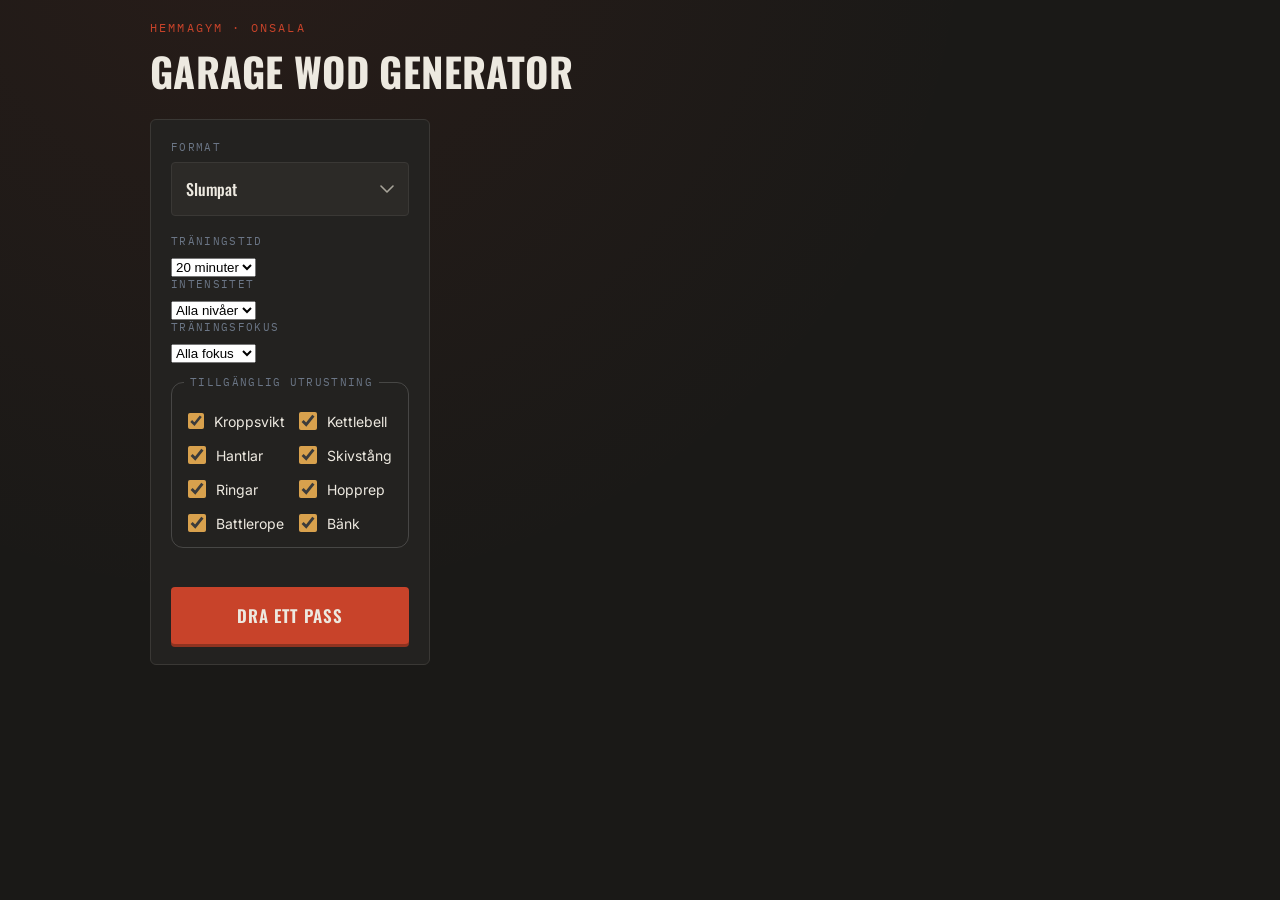
<file: index.html>
<!DOCTYPE html>
<html lang="sv">
<head>
  <meta charset="UTF-8">
  <meta name="viewport" content="width=device-width, initial-scale=1, maximum-scale=1, viewport-fit=cover">
  <meta name="apple-mobile-web-app-capable" content="yes">
  <meta name="mobile-web-app-capable" content="yes">
  <meta name="apple-mobile-web-app-status-bar-style" content="black-translucent">
  <meta name="apple-mobile-web-app-title" content="Garage WOD">
  <meta name="application-name" content="Garage WOD">
  <meta name="theme-color" content="#1a1917">
  <meta name="description" content="Garage WOD är en offlinevänlig WOD-generator för hemmagym.">
  <title>Garage WOD Generator</title>

  <link rel="manifest" href="./manifest.json">
  <link rel="apple-touch-icon" href="./assets/icons/icon-180.png">
  <link rel="icon" type="image/png" sizes="192x192" href="./assets/icons/icon-192.png">
  <link rel="icon" type="image/png" sizes="512x512" href="./assets/icons/icon-512.png">
  <link rel="stylesheet" href="./css/style.css">
</head>

<body>
  <div class="wrap">
    <p class="eyebrow">Hemmagym &middot; Onsala</p>
    <h1>Garage WOD Generator</h1>

    <div class="layout">
      <div class="panel controls">
        <label class="section-label" for="formatSelect">Format</label>
        <select id="formatSelect">
          <option value="RANDOM">Slumpat</option>
          <option value="AMRAP">AMRAP</option>
          <option value="EMOM">EMOM</option>
          <option value="FOR TIME">For Time</option>
          <option value="CHIPPER">Chipper</option>
        </select>

        

        <label class="section-label" for="durationSelect">Träningstid</label>
<select id="durationSelect"><option value="10">10 minuter</option><option value="15">15 minuter</option><option value="20" selected>20 minuter</option><option value="30">30 minuter</option><option value="40">40 minuter</option></select>
<label class="section-label" for="difficultySelect">Intensitet</label>
<select id="difficultySelect"><option value="ALL">Alla nivåer</option><option value="EASY">Lätt</option><option value="MEDIUM">Medel</option><option value="HARD">Hårt</option></select>
<label class="section-label" for="focusSelect">Träningsfokus</label>
<select id="focusSelect"><option value="ALL">Alla fokus</option><option value="CONDITIONING">Kondition</option><option value="ENDURANCE">Uthållighet</option><option value="STRENGTH">Styrka</option><option value="UPPER_BODY">Överkropp</option><option value="CORE">Bål</option></select>
<fieldset class="equipment-options"><legend class="section-label">Tillgänglig utrustning</legend>
<label><input type="checkbox" value="BODYWEIGHT" checked> Kroppsvikt</label>
<label><input type="checkbox" value="KETTLEBELL" checked> Kettlebell</label>
<label><input type="checkbox" value="DUMBBELL" checked> Hantlar</label>
<label><input type="checkbox" value="BARBELL" checked> Skivstång</label>
<label><input type="checkbox" value="RINGS" checked> Ringar</label>
<label><input type="checkbox" value="JUMP_ROPE" checked> Hopprep</label>
<label><input type="checkbox" value="BATTLE_ROPE" checked> Battlerope</label>
<label><input type="checkbox" value="BENCH" checked> Bänk</label></fieldset>
<p id="filterStatus" class="filter-status" role="status"></p>
<button id="pull">Dra ett pass</button>
      </div>

<div class="panel output">
  <div class="timer-panel" id="timerPanel">
    <p class="timer-label" id="timerLabel">Tid kvar</p>
    <p class="timer-digits" id="timerDigits">00:00</p>
    <div class="timer-progress">
      <div class="timer-progress-bar" id="timerBar"></div>
    </div>
    <div class="timer-buttons">
      <button id="startBtn">Starta</button>
      <button id="resetBtn">Nollställ</button>
    </div>
    
  </div>

  <div class="card" id="card">
    <p class="format-label" id="formatLabel">Format</p>
    <p class="workout-name" id="workoutName" aria-live="polite"></p>
    <p class="format-name" id="formatName">—</p>
    <p class="format-detail" id="formatDetail"></p>

    <p class="section-label">Uppvärmning</p>
    <p class="warmup" id="warmup"></p>

    <div id="strengthBlock" style="display:none;">
      <p class="section-label">Styrka</p>
      <p class="strength" id="strength"></p>
    </div>

    <p class="section-label" id="wodLabel">Passet</p>
    <ul class="movement-list" id="movementList"></ul><p class="filter-status" id="adaptationStatus" role="status"></p>

    <p class="note" id="note"></p>

    <div class="action-row" id="actionRow">
      <button id="copyBtn">Kopiera passet</button>
      <button id="fullscreenBtn">Full skärm</button>
    </div>
  </div>
</div>

<script src="./js/workouts.js?v=2100" defer></script>
<script src="./js/app.js?v=2100" defer></script>
</body>
</html>
</file>
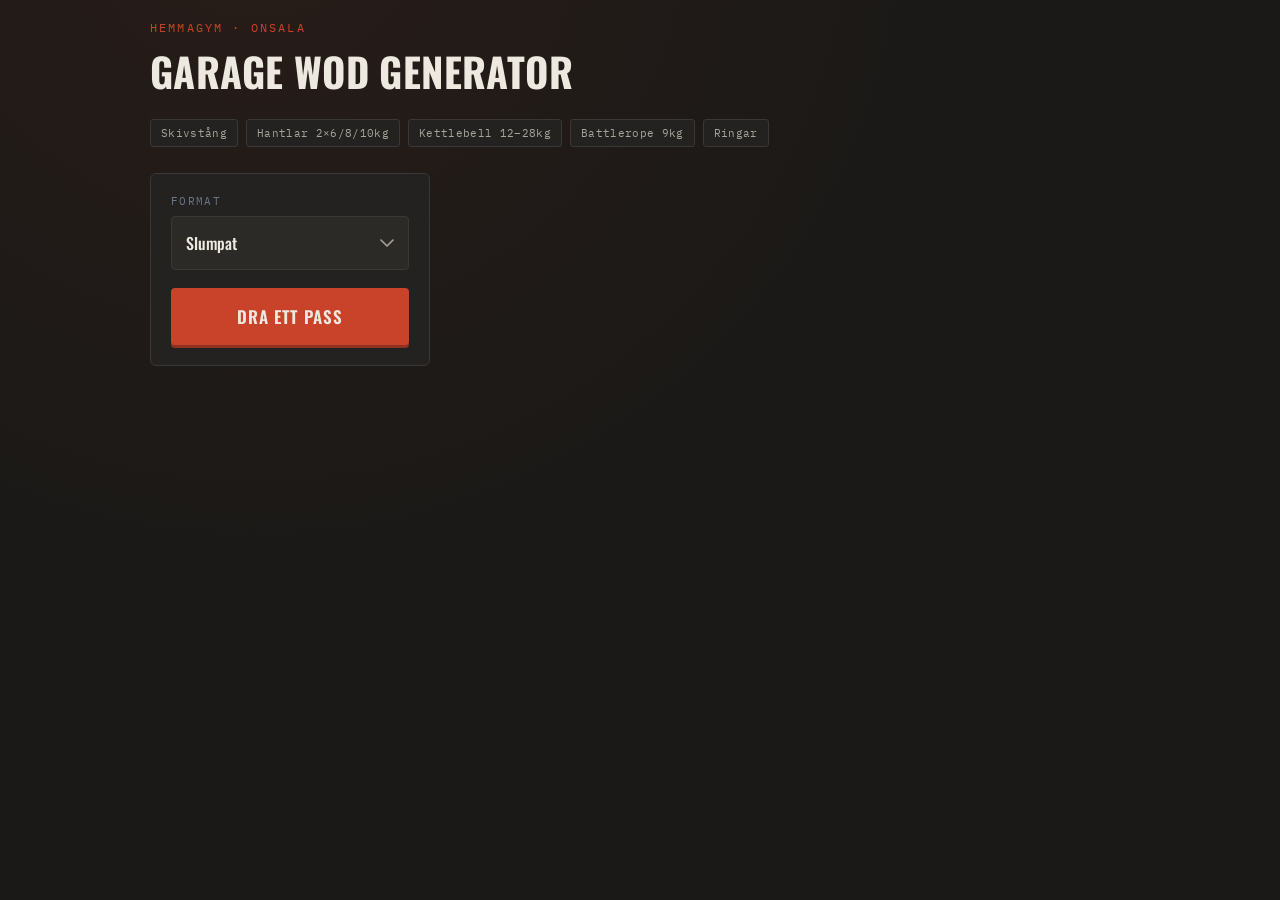
<file: garage-wod-generator-3.html>
<!DOCTYPE html>
<html lang="sv">
<head>
<meta charset="UTF-8">
<meta name="viewport" content="width=device-width, initial-scale=1, maximum-scale=1, viewport-fit=cover">
<meta name="apple-mobile-web-app-capable" content="yes">
<meta name="mobile-web-app-capable" content="yes">
<meta name="apple-mobile-web-app-status-bar-style" content="black-translucent">
<meta name="apple-mobile-web-app-title" content="Garage WOD">
<meta name="theme-color" content="#1a1917">
<link rel="manifest" href="[data-uri]">
<link rel="apple-touch-icon" href="[data-uri]">
<title>Garage WOD Generator</title>
<style>
@import url('https://fonts.googleapis.com/css2?family=Oswald:wght@500;600;700&family=Inter:wght@400;500;600&family=IBM+Plex+Mono:wght@500;600&display=swap');

:root{
  --bg:#1a1917;
  --surface:#232220;
  --surface-2:#2c2a27;
  --chalk:#ede9e0;
  --chalk-dim:#a8a49a;
  --iron:#c8432a;
  --iron-dim:#8f3320;
  --steel:#6b7686;
  --line:#3a3835;
}

*{box-sizing:border-box;-webkit-tap-highlight-color:transparent;}
html{
  height:-webkit-fill-available;
}
body{
  margin:0;
  background:
    radial-gradient(ellipse at 20% -10%, rgba(200,67,42,0.08), transparent 50%),
    var(--bg);
  color:var(--chalk);
  font-family:'Inter',sans-serif;
  padding:calc(env(safe-area-inset-top) + 20px) max(18px, env(safe-area-inset-right)) calc(env(safe-area-inset-bottom) + 40px) max(18px, env(safe-area-inset-left));
  min-height:100vh;
  min-height:100dvh;
  min-height:-webkit-fill-available;
  overscroll-behavior-y:contain;
}

.wrap{max-width:980px;margin:0 auto;}

.eyebrow{
  font-family:'IBM Plex Mono',monospace;
  font-size:12px;
  letter-spacing:0.18em;
  color:var(--iron);
  text-transform:uppercase;
  margin:0 0 6px;
}

h1{
  font-family:'Oswald',sans-serif;
  font-weight:700;
  font-size:clamp(28px,5vw,40px);
  letter-spacing:0.01em;
  margin:0 0 18px;
  color:var(--chalk);
  text-transform:uppercase;
}

.equipment{
  display:flex;
  flex-wrap:wrap;
  gap:8px;
  margin-bottom:26px;
}
.chip{
  font-family:'IBM Plex Mono',monospace;
  font-size:11px;
  letter-spacing:0.03em;
  padding:6px 10px;
  border:1px solid var(--line);
  border-radius:3px;
  color:var(--chalk-dim);
  background:var(--surface);
}

.layout{
  display:grid;
  grid-template-columns:1fr;
  gap:20px;
}
@media(min-width:840px){
  .layout{grid-template-columns:280px 1fr;align-items:start;}
}

.panel{
  background:var(--surface);
  border:1px solid var(--line);
  border-radius:6px;
  padding:20px;
}

.section-label{
  font-family:'IBM Plex Mono',monospace;
  font-size:11px;
  color:var(--steel);
  letter-spacing:0.12em;
  text-transform:uppercase;
  margin:0 0 8px;
  display:block;
}

select#formatSelect{
  width:100%;
  font-family:'Oswald',sans-serif;
  font-weight:500;
  font-size:16px;
  color:var(--chalk);
  background:var(--surface-2);
  border:1px solid var(--line);
  border-radius:4px;
  padding:14px 40px 14px 14px;
  margin-bottom:18px;
  appearance:none;
  -webkit-appearance:none;
  cursor:pointer;
  min-height:48px;
  touch-action:manipulation;
  background-image:url("data:image/svg+xml;utf8,<svg xmlns='http://www.w3.org/2000/svg' width='14' height='9' viewBox='0 0 14 9'><path d='M1 1L7 7L13 1' stroke='%23a8a49a' stroke-width='1.6' fill='none' stroke-linecap='round' stroke-linejoin='round'/></svg>");
  background-repeat:no-repeat;
  background-position:right 14px center;
}

button#pull{
  width:100%;
  font-family:'Oswald',sans-serif;
  font-weight:600;
  font-size:17px;
  letter-spacing:0.06em;
  text-transform:uppercase;
  color:var(--chalk);
  background:var(--iron);
  border:none;
  border-radius:4px;
  padding:16px;
  min-height:52px;
  cursor:pointer;
  touch-action:manipulation;
  transition:transform 0.08s ease, background 0.15s ease;
  box-shadow:0 3px 0 var(--iron-dim);
}
button#pull:active{
  transform:translateY(3px);
  box-shadow:0 0 0 var(--iron-dim);
}
button#pull:hover{background:#d34e33;}

.output{padding:0;background:none;border:none;}

.timer-panel{
  display:none;
  background:var(--surface);
  border:1px solid var(--line);
  border-radius:6px;
  padding:22px 24px;
  margin-bottom:18px;
  text-align:center;
}
.timer-panel.show{display:block;}
.timer-label{
  font-family:'IBM Plex Mono',monospace;
  font-size:11px;
  color:var(--steel);
  letter-spacing:0.14em;
  text-transform:uppercase;
  margin:0 0 6px;
}
.timer-digits{
  font-family:'IBM Plex Mono',monospace;
  font-weight:600;
  font-size:clamp(38px,9vw,58px);
  letter-spacing:0.02em;
  color:var(--chalk);
  margin:0 0 14px;
}
.timer-progress{
  height:4px;
  background:var(--line);
  border-radius:2px;
  overflow:hidden;
  margin-bottom:16px;
}
.timer-progress-bar{
  height:100%;
  background:var(--iron);
  width:100%;
  transition:width 0.2s linear;
}
.timer-buttons{
  display:flex;
  gap:10px;
  justify-content:center;
  margin-bottom:10px;
}
.timer-buttons button{
  font-family:'Oswald',sans-serif;
  font-weight:600;
  font-size:15px;
  letter-spacing:0.04em;
  text-transform:uppercase;
  padding:12px 26px;
  min-height:48px;
  min-width:110px;
  border-radius:4px;
  border:1px solid var(--line);
  cursor:pointer;
  touch-action:manipulation;
}
#startBtn{background:var(--chalk);color:var(--bg);border:none;}
#resetBtn{background:transparent;color:var(--chalk-dim);}
#startBtn:hover{background:#fff;}
#resetBtn:hover{color:var(--chalk);border-color:var(--chalk-dim);}
.timer-hint{
  font-family:'IBM Plex Mono',monospace;
  font-size:11px;
  color:var(--steel);
}
.timer-hint kbd{
  background:var(--surface-2);
  border:1px solid var(--line);
  border-radius:3px;
  padding:1px 6px;
  font-family:'IBM Plex Mono',monospace;
}

.card{
  background:var(--surface);
  border:1px solid var(--line);
  border-radius:6px;
  padding:26px 24px 22px;
  display:none;
  position:relative;
  overflow:hidden;
}
.card.show{display:block;}
.card::before{
  content:"";
  position:absolute;
  inset:0;
  background-image:
    repeating-linear-gradient(0deg, rgba(255,255,255,0.012) 0px, transparent 1px, transparent 2px),
    repeating-linear-gradient(90deg, rgba(255,255,255,0.012) 0px, transparent 1px, transparent 2px);
  pointer-events:none;
}

.format-label{
  font-family:'IBM Plex Mono',monospace;
  font-size:12px;
  color:var(--iron);
  letter-spacing:0.14em;
  text-transform:uppercase;
  margin:0 0 4px;
}
.format-name{
  font-family:'Oswald',sans-serif;
  font-weight:700;
  font-size:clamp(24px,5vw,32px);
  text-transform:uppercase;
  margin:0 0 4px;
  line-height:1.05;
}
.format-detail{
  font-family:'IBM Plex Mono',monospace;
  color:var(--chalk-dim);
  font-size:13px;
  margin:0 0 20px;
}

.warmup, .strength{
  font-size:14px;
  color:var(--chalk-dim);
  line-height:1.5;
  margin:0;
}

.movement-list{
  list-style:none;
  margin:0;
  padding:0;
  border-top:1px solid var(--line);
}
.movement-list li{
  display:flex;
  align-items:flex-start;
  justify-content:space-between;
  gap:14px;
  padding:12px 0;
  border-bottom:1px solid var(--line);
}
.mv-name{
  font-family:'Oswald',sans-serif;
  font-weight:500;
  font-size:17px;
  letter-spacing:0.01em;
}
.mv-tag{
  font-family:'IBM Plex Mono',monospace;
  font-size:10px;
  color:var(--steel);
  text-transform:uppercase;
  letter-spacing:0.06em;
  display:block;
  margin-top:2px;
}
.mv-desc{
  font-size:12.5px;
  color:var(--chalk-dim);
  line-height:1.4;
  margin-top:4px;
  max-width:420px;
}
.mv-reps{
  font-family:'IBM Plex Mono',monospace;
  font-weight:600;
  font-size:16px;
  color:var(--iron);
  white-space:nowrap;
}

.note{
  margin-top:18px;
  font-size:12px;
  color:var(--steel);
  font-family:'IBM Plex Mono',monospace;
  line-height:1.5;
}

.rolling{opacity:0.35;filter:blur(0.3px);}

.action-row{
  display:none;
  gap:10px;
  margin-top:16px;
}
.action-row.show{display:flex;flex-wrap:wrap;}
.action-row button{
  font-family:'IBM Plex Mono',monospace;
  font-size:12px;
  letter-spacing:0.04em;
  color:var(--chalk-dim);
  background:var(--surface-2);
  border:1px solid var(--line);
  border-radius:4px;
  padding:12px 16px;
  min-height:44px;
  cursor:pointer;
  touch-action:manipulation;
}
.action-row button:hover{color:var(--chalk);border-color:var(--chalk-dim);}
</style>
</head>
<body>
<div class="wrap">
  <p class="eyebrow">Hemmagym &middot; Onsala</p>
  <h1>Garage WOD Generator</h1>

  <div class="equipment">
    <span class="chip">Skivstång</span>
    <span class="chip">Hantlar 2×6/8/10kg</span>
    <span class="chip">Kettlebell 12–28kg</span>
    <span class="chip">Battlerope 9kg</span>
    <span class="chip">Ringar</span>
  </div>

  <div class="layout">
    <div class="panel controls">
      <label class="section-label" for="formatSelect">Format</label>
      <select id="formatSelect">
        <option value="RANDOM">Slumpat</option>
        <option value="AMRAP">AMRAP</option>
        <option value="EMOM">EMOM</option>
        <option value="FOR TIME">For Time</option>
        <option value="CHIPPER">Chipper</option>
      </select>
      <button id="pull">Dra ett pass</button>
    </div>

    <div class="panel output">
      <div class="timer-panel" id="timerPanel">
        <p class="timer-label" id="timerLabel">Tid kvar</p>
        <p class="timer-digits" id="timerDigits">00:00</p>
        <div class="timer-progress"><div class="timer-progress-bar" id="timerBar"></div></div>
        <div class="timer-buttons">
          <button id="startBtn">Starta</button>
          <button id="resetBtn">Nollställ</button>
        </div>
        <p class="timer-hint">Tryck <kbd>mellanslag</kbd> för start/paus, <kbd>R</kbd> för nollställ</p>
      </div>

      <div class="card" id="card">
        <p class="format-label" id="formatLabel">Format</p>
        <p class="format-name" id="formatName">—</p>
        <p class="format-detail" id="formatDetail"></p>

        <p class="section-label">Uppvärmning</p>
        <p class="warmup" id="warmup"></p>

        <div id="strengthBlock" style="display:none;">
          <p class="section-label">Styrka</p>
          <p class="strength" id="strength"></p>
        </div>

        <p class="section-label" id="wodLabel">Passet</p>
        <ul class="movement-list" id="movementList"></ul>

        <p class="note" id="note"></p>

        <div class="action-row" id="actionRow">
          <button id="copyBtn">Kopiera passet</button>
          <button id="fullscreenBtn">Full skärm</button>
        </div>
      </div>
    </div>
  </div>
</div>

<script>
const BARBELL = [
  {name:"Marklyft", tag:"Skivstång", desc:"Lyft stången från golvet till stående med rak rygg, driv med höfterna."},
  {name:"Frontböj", tag:"Skivstång", desc:"Knäböj med stången vilande på axlarna framtill, armbågarna högt."},
  {name:"Baksquat", tag:"Skivstång", desc:"Knäböj med stången på övre ryggen, håll bröstet högt genom hela rörelsen."},
  {name:"Push press", tag:"Skivstång", desc:"Liten benböj för fart, driv sedan stången rakt upp över huvudet."},
  {name:"Thruster", tag:"Skivstång", desc:"Frontböj som övergår direkt i en stöt av stången över huvudet."},
  {name:"Hang power clean", tag:"Skivstång", desc:"Explosivt drag från lårhöjd, fånga stången på axlarna i en halvböj."},
  {name:"Sumo deadlift high pull", tag:"Skivstång", desc:"Bred stans marklyft som fortsätter upp till ett drag mot hakan."},
];

const STRENGTH_ONLY = [
  {name:"Marklyft", scheme:"5×5, bygg tungt", desc:"Lyft stången från golvet till stående med rak rygg, driv med höfterna."},
  {name:"Baksquat", scheme:"5×5, bygg tungt", desc:"Knäböj med stången på övre ryggen, håll bröstet högt genom hela rörelsen."},
  {name:"Frontböj", scheme:"5×3, teknikfokus", desc:"Knäböj med stången vilande på axlarna framtill, armbågarna högt."},
  {name:"Push press", scheme:"5×3", desc:"Liten benböj för fart, driv sedan stången rakt upp över huvudet."},
];

function pickDbWeight(heavy){
  const pool = heavy ? [8,10,10] : [6,6,8];
  return pick(pool);
}
function pickKbWeight(intensity){
  if(intensity === 'light') return pick([12,16]);
  if(intensity === 'heavy') return pick([20,24,28]);
  return pick([16,20,24]);
}

const DUMBBELL = [
  {name:"DB thrusters", tagFn: () => `Hantlar 2×${pickDbWeight(true)}kg`, desc:"Frontböj med en hantel i vardera hand, avsluta med en stöt över huvudet."},
  {name:"DB snatch, växelvis", tagFn: () => `Hantel ${pickDbWeight(true)}kg`, desc:"För en hantel från golvet till rakt över huvudet i en explosiv rörelse, byt sida varje rep."},
  {name:"Man makers", tagFn: () => `Hantlar 2×${pickDbWeight(false)}kg`, desc:"Burpee med hantlar följt av rodd, clean och stöt över huvudet."},
  {name:"DB push press", tagFn: () => `Hantlar 2×${pickDbWeight(true)}kg`, desc:"Liten benböj för fart, driv hantlarna rakt upp över huvudet."},
  {name:"Renegade rows", tagFn: () => `Hantlar 2×${pickDbWeight(false)}kg`, desc:"Stå i plankan på hantlarna och dra växelvis upp en hantel mot höften."},
];

const KETTLEBELL = [
  {name:"KB swings", tagFn: () => `Kettlebell ${pickKbWeight('heavy')}kg`, desc:"Svinga kettlebellen från mellan benen upp till axelhöjd med kraft från höften."},
  {name:"Goblet squats", tagFn: () => `Kettlebell ${pickKbWeight('moderate')}kg`, desc:"Knäböj med kettlebellen hållen mot bröstet med båda händerna."},
  {name:"KB clean & press", tagFn: () => `Kettlebell ${pickKbWeight('moderate')}kg`, desc:"Lyft kettlebellen till axeln i ett drag, pressa sedan upp över huvudet."},
  {name:"Turkish get-up", tagFn: () => `Kettlebell ${pickKbWeight('light')}kg`, desc:"Ta dig från liggande till stående med kettlebellen sträckt över huvudet hela vägen."},
  {name:"KB snatch", tagFn: () => `Kettlebell ${pickKbWeight('moderate')}kg`, desc:"För kettlebellen från mellan benen till rakt över huvudet i en enda rörelse."},
];

const ROPE = [
  {name:"Battlerope waves", tag:"Battlerope 9kg", desc:"Väx armarna omväxlande upp och ner så repet bildar vågor."},
  {name:"Battlerope slams", tag:"Battlerope 9kg", desc:"Lyft repet med båda armarna och slå ner det i golvet med kraft."},
];

const RINGS = [
  {name:"Ring rows", tag:"Ringar", desc:"Häng i ringarna med kroppen sluttande, dra bröstet mot ringarna."},
  {name:"Ring dips", tag:"Ringar", desc:"Håll dig uppe på raka armar mellan ringarna, sänk och pressa upp igen."},
  {name:"Ring push-ups", tag:"Ringar", desc:"Armhävningar med händerna på ringarna för extra stabiliseringskrav."},
  {name:"L-sit hold", tag:"Ringar", desc:"Häng i ringarna och håll benen raka och lyfta framför kroppen."},
];

const RUNNING = [
  {name:"Löpning", tag:"Konditionsslinga", desc:"Lätt löpning utomhus eller på stället, jämnt tempo."},
];

const BODYWEIGHT = [
  {name:"Burpees", tag:"Kroppsvikt", desc:"Fall ner till marken, armhävning, hoppa upp fötterna och avsluta med hopp."},
  {name:"Air squats", tag:"Kroppsvikt", desc:"Knäböj till kroppsvikt, håll ner till minst höftens nivå."},
  {name:"Mountain climbers", tag:"Kroppsvikt", desc:"Stå i plankan och dra växelvis knäna mot bröstet i högt tempo."},
  {name:"Jumping lunges", tag:"Kroppsvikt", desc:"Utfallshopp där du byter ben i luften mellan varje rep."},
  {name:"Sit-ups", tag:"Kroppsvikt", desc:"Situps från liggande till sittande med fötterna förankrade eller fria."},
  {name:"Push-ups", tag:"Kroppsvikt", desc:"Armhävningar med kroppen rak från huvud till häl."},
];

const ALL_POOLS = [BARBELL, DUMBBELL, KETTLEBELL, ROPE, RINGS, BODYWEIGHT, RUNNING];

const WARMUPS = [
  "5 min lätt hopprep eller jogging på stället, sedan armcirklar + höftrotationer.",
  "3 varv: 10 air squats, 10 armhävningar (skala vid behov), 20 sek plankan.",
  "Rodd/löpning lätt 4 min, sedan dynamisk rörlighet för höft och axlar.",
  "2 min battlerope lätta waves + 10 world's greatest stretch per sida.",
  "5 min stegrande puls, sedan 2×8 goblet squats med lätt vikt som teknikpass.",
];

const NOTES = [
  "Skala reps eller vikt om tekniken bryter ihop — kvalitet före tempo.",
  "Nybörjartips: hellre en snygg reprange lägre än planerat än trasig teknik på sista rundan.",
  "Vila 1–2 min mellan ronder om pulsen skenar, det är okej.",
  "Ring-rörelser: justera vinkel/fothöjd för att göra dem lättare eller svårare.",
];

function pick(arr){ return arr[Math.floor(Math.random()*arr.length)]; }
function pickN(arr, n){
  const copy=[...arr];
  const out=[];
  while(out.length<n && copy.length){
    out.push(copy.splice(Math.floor(Math.random()*copy.length),1)[0]);
  }
  return out;
}
function randEven(min,max){
  const lo = Math.ceil(min/2)*2;
  const hi = Math.floor(max/2)*2;
  const steps = (hi-lo)/2;
  return lo + 2*Math.floor(Math.random()*(steps+1));
}

function resolveTag(m){
  return m.tagFn ? m.tagFn() : m.tag;
}

function pickMovements(count, excludePools){
  const sourcePools = excludePools ? ALL_POOLS.filter(p => !excludePools.includes(p)) : ALL_POOLS;
  const pools = pickN(sourcePools, Math.min(count, sourcePools.length));
  return pools.map(p => {
    const m = pick(p);
    return {name: m.name, tag: resolveTag(m), desc: m.desc};
  });
}

function repsFor(name, format){
  const heavy = ["Marklyft","Baksquat","Frontböj","Push press","Thruster","Hang power clean","Sumo deadlift high pull"];
  const medium = ["DB thrusters","DB snatch, växelvis","Man makers","DB push press","Renegade rows","KB swings","Goblet squats","KB clean & press","Turkish get-up","KB snatch"];

  if(name === "L-sit hold") return format==="EMOM" ? "10–20 sek" : "3×15–20 sek";
  if(name === "Turkish get-up") return format==="EMOM" ? "1/sida" : "2–4/sida";
  if(name === "Battlerope waves") return "30 sek";
  if(name === "Battlerope slams") return randEven(12,16)+" st";
  if(name === "Löpning") return pick([200,400,600,800])+" m";

  if(heavy.includes(name)){
    if(format==="AMRAP") return randEven(4,8)+" reps";
    if(format==="EMOM") return randEven(8,16)+" reps";
    if(format==="FOR TIME") return randEven(6,10)+" reps";
    if(format==="CHIPPER") return randEven(14,22)+" reps";
  }
  if(medium.includes(name) && format==="CHIPPER") return randEven(18,28)+" reps";
  if(format==="AMRAP") return randEven(8,14)+" reps";
  if(format==="EMOM") return randEven(6,12)+" reps";
  if(format==="FOR TIME") return randEven(10,14)+" reps";
  if(format==="CHIPPER") return randEven(30,50)+" reps";
  return randEven(8,12)+" reps";
}

function buildWorkout(forcedFormat){
  const formats = ["AMRAP","EMOM","FOR TIME","CHIPPER"];
  const format = (forcedFormat && forcedFormat !== "RANDOM") ? forcedFormat : pick(formats);

  const includeStrength = Math.random() < 0.35 && format !== "CHIPPER";
  const strength = includeStrength ? pick(STRENGTH_ONLY) : null;
  const heavyStrength = strength && strength.scheme.includes("5×5");

  let detail = "";
  let movementCount, movements, timerSeconds = 0, timerMode = "countup";

  if(format==="AMRAP"){
    const minutes = heavyStrength ? pick([12,14,16]) : pick([20,22,24,26]);
    detail = `${minutes} min — så många ronder/reps som möjligt`;
    movementCount = 3;
    movements = pickMovements(movementCount).map(m => ({...m, reps: repsFor(m.name,format)}));
    timerMode = "countdown";
    timerSeconds = minutes*60;
  } else if(format==="EMOM"){
    const totalMinutes = heavyStrength ? pick([12,14,16]) : pick([12,14,16,18,20]);
    const stationCount = pick([3,4]);
    detail = `${totalMinutes} min totalt, rotera ${stationCount} stationer minutvis`;
    movementCount = stationCount;
    movements = pickMovements(movementCount, [RUNNING]).map(m => ({...m, reps: repsFor(m.name,format)}));
    timerMode = "countdown";
    timerSeconds = totalMinutes*60;
  } else if(format==="FOR TIME"){
    const rounds = pick([3,4,5]);
    detail = `${rounds} ronder, notera din tid`;
    movementCount = 3;
    movements = pickMovements(movementCount).map(m => ({...m, reps: repsFor(m.name,format)}));
    timerMode = "countup";
    timerSeconds = 0;
  } else { // CHIPPER
    detail = "1 runda genom listan, sikta ca 25–35 min, notera din tid";
    movementCount = pick([6,7]);
    movements = pickMovements(movementCount).map(m => ({...m, reps: repsFor(m.name,format)}));
    timerMode = "countup";
    timerSeconds = 0;
  }

  return {
    format,
    detail,
    movements,
    strength,
    warmup: pick(WARMUPS),
    note: pick(NOTES),
    timerMode,
    timerSeconds,
  };
}

const card = document.getElementById('card');
const formatLabel = document.getElementById('formatLabel');
const formatName = document.getElementById('formatName');
const formatDetail = document.getElementById('formatDetail');
const warmupEl = document.getElementById('warmup');
const strengthBlock = document.getElementById('strengthBlock');
const strengthEl = document.getElementById('strength');
const movementList = document.getElementById('movementList');
const noteEl = document.getElementById('note');
const wodLabel = document.getElementById('wodLabel');
const formatSelect = document.getElementById('formatSelect');
const actionRow = document.getElementById('actionRow');
const copyBtn = document.getElementById('copyBtn');
const fullscreenBtn = document.getElementById('fullscreenBtn');

const timerPanel = document.getElementById('timerPanel');
const timerLabel = document.getElementById('timerLabel');
const timerDigits = document.getElementById('timerDigits');
const timerBar = document.getElementById('timerBar');
const startBtn = document.getElementById('startBtn');
const resetBtn = document.getElementById('resetBtn');

let currentWorkout = null;

function renderMovements(movements, rolling){
  movementList.innerHTML = "";
  movements.forEach(m => {
    const li = document.createElement('li');
    if(rolling) li.classList.add('rolling');
    li.innerHTML = `
      <span>
        <span class="mv-name">${m.name}</span>
        <span class="mv-tag">${m.tag}</span>
        ${m.desc && !rolling ? `<span class="mv-desc">${m.desc}</span>` : ""}
      </span>
      <span class="mv-reps">${m.reps}</span>
    `;
    movementList.appendChild(li);
  });
}

function rollAnimation(finalWorkout, cb){
  let ticks = 0;
  const maxTicks = 9;
  const exclude = finalWorkout.format === "EMOM" ? [RUNNING] : null;
  const interval = setInterval(() => {
    const fake = pickMovements(finalWorkout.movements.length, exclude).map(m => ({...m, reps: repsFor(m.name, finalWorkout.format)}));
    formatName.textContent = finalWorkout.format;
    renderMovements(fake, true);
    ticks++;
    if(ticks >= maxTicks){
      clearInterval(interval);
      cb();
    }
  }, 70);
}

// ---- Timer ----
let timerState = { mode:'countdown', total:0, value:0, running:false, intervalId:null };

function formatTime(totalSeconds){
  const s = Math.max(0, Math.floor(totalSeconds));
  const m = Math.floor(s/60).toString().padStart(2,'0');
  const r = (s%60).toString().padStart(2,'0');
  return `${m}:${r}`;
}

function updateTimerDisplay(){
  timerDigits.textContent = formatTime(timerState.value);
  if(timerState.mode === 'countdown'){
    timerBar.style.display = 'block';
    const pct = timerState.total > 0 ? (timerState.value/timerState.total)*100 : 0;
    timerBar.style.width = pct + '%';
  } else {
    timerBar.style.display = 'none';
  }
}

function tick(){
  if(timerState.mode === 'countdown'){
    timerState.value--;
    if(timerState.value <= 0){
      timerState.value = 0;
      pauseTimer();
    }
  } else {
    timerState.value++;
  }
  updateTimerDisplay();
}

let wakeLock = null;
async function requestWakeLock(){
  try{
    if('wakeLock' in navigator){
      wakeLock = await navigator.wakeLock.request('screen');
    }
  }catch(e){ /* wake lock not available, ignore */ }
}
function releaseWakeLock(){
  wakeLock?.release?.().catch(() => {});
  wakeLock = null;
}
document.addEventListener('visibilitychange', () => {
  if(document.visibilityState === 'visible' && timerState.running){
    requestWakeLock();
  }
});

function startTimer(){
  if(timerState.running) return;
  if(timerState.mode === 'countdown' && timerState.value <= 0) return;
  timerState.running = true;
  timerState.intervalId = setInterval(tick, 1000);
  startBtn.textContent = 'Pausa';
  requestWakeLock();
}

function pauseTimer(){
  clearInterval(timerState.intervalId);
  timerState.running = false;
  startBtn.textContent = 'Starta';
  releaseWakeLock();
}

function toggleTimer(){
  if(timerState.running) pauseTimer(); else startTimer();
}

function resetTimer(){
  clearInterval(timerState.intervalId);
  timerState.running = false;
  timerState.value = timerState.mode === 'countdown' ? timerState.total : 0;
  startBtn.textContent = 'Starta';
  updateTimerDisplay();
}

function setTimerFromWorkout(workout){
  clearInterval(timerState.intervalId);
  timerState.mode = workout.timerMode;
  timerState.total = workout.timerSeconds;
  timerState.value = workout.timerMode === 'countdown' ? workout.timerSeconds : 0;
  timerState.running = false;
  timerLabel.textContent = workout.timerMode === 'countdown' ? 'Tid kvar' : 'Tid';
  startBtn.textContent = 'Starta';
  timerPanel.classList.add('show');
  updateTimerDisplay();
}

startBtn.addEventListener('click', toggleTimer);
resetBtn.addEventListener('click', resetTimer);

document.addEventListener('keydown', (e) => {
  const tag = document.activeElement.tagName;
  if(tag === 'SELECT' || tag === 'INPUT' || tag === 'TEXTAREA') return;
  if(!timerPanel.classList.contains('show')) return;
  if(e.code === 'Space'){
    e.preventDefault();
    toggleTimer();
  } else if(e.key === 'r' || e.key === 'R'){
    resetTimer();
  }
});

// ---- Copy & fullscreen ----
function workoutAsText(workout){
  let lines = [];
  lines.push(`${workout.format} — ${workout.detail}`);
  lines.push('');
  lines.push(`Uppvärmning: ${workout.warmup}`);
  if(workout.strength){
    lines.push('');
    lines.push(`Styrka: ${workout.strength.name} — ${workout.strength.scheme}`);
  }
  lines.push('');
  lines.push('Passet:');
  workout.movements.forEach(m => {
    lines.push(`- ${m.name} (${m.tag}): ${m.reps}`);
  });
  lines.push('');
  lines.push(workout.note);
  return lines.join('\n');
}

copyBtn.addEventListener('click', () => {
  if(!currentWorkout) return;
  const text = workoutAsText(currentWorkout);
  navigator.clipboard.writeText(text).then(() => {
    const original = copyBtn.textContent;
    copyBtn.textContent = 'Kopierat!';
    setTimeout(() => { copyBtn.textContent = original; }, 1500);
  }).catch(() => {
    const original = copyBtn.textContent;
    copyBtn.textContent = 'Kunde inte kopiera';
    setTimeout(() => { copyBtn.textContent = original; }, 1500);
  });
});

fullscreenBtn.addEventListener('click', () => {
  const target = document.querySelector('.output');
  if(!document.fullscreenElement){
    target.requestFullscreen?.().catch(() => {});
  } else {
    document.exitFullscreen?.().catch(() => {});
  }
});

const isStandalone = window.navigator.standalone === true || window.matchMedia('(display-mode: standalone)').matches;
const fullscreenSupported = !!(document.documentElement.requestFullscreen);
if(isStandalone || !fullscreenSupported){
  fullscreenBtn.style.display = 'none';
}

// ---- Generate ----
document.getElementById('pull').addEventListener('click', () => {
  const forced = formatSelect.value;
  const workout = buildWorkout(forced);
  currentWorkout = workout;
  card.classList.add('show');
  actionRow.classList.add('show');
  formatLabel.textContent = "Format";
  formatDetail.textContent = workout.detail;
  warmupEl.textContent = workout.warmup;
  noteEl.textContent = workout.note;

  if(workout.strength){
    strengthBlock.style.display = "block";
    strengthEl.innerHTML = `<strong>${workout.strength.name}</strong> — ${workout.strength.scheme}<br><span class="mv-desc" style="margin-top:6px;">${workout.strength.desc}</span>`;
  } else {
    strengthBlock.style.display = "none";
  }

  wodLabel.textContent = workout.format === "EMOM" ? "EMOM — rotera" : "Passet";

  setTimerFromWorkout(workout);

  rollAnimation(workout, () => {
    formatName.textContent = workout.format;
    renderMovements(workout.movements, false);
  });
});

// ---- PWA: lightweight offline caching (only works over http/https, not file://) ----
if('serviceWorker' in navigator && location.protocol.startsWith('http')){
  const swSource = `
    const CACHE_NAME = 'garage-wod-v1';
    self.addEventListener('install', (e) => {
      e.waitUntil(caches.open(CACHE_NAME).then((cache) => cache.add(self.registration.scope)));
      self.skipWaiting();
    });
    self.addEventListener('activate', (e) => { self.clients.claim(); });
    self.addEventListener('fetch', (e) => {
      e.respondWith(
        caches.match(e.request).then((cached) => cached || fetch(e.request).catch(() => cached))
      );
    });
  `;
  const blob = new Blob([swSource], {type:'text/javascript'});
  const swUrl = URL.createObjectURL(blob);
  navigator.serviceWorker.register(swUrl).catch(() => { /* offline caching unavailable in this context */ });
}
</script>
</body>
</html>
</file>
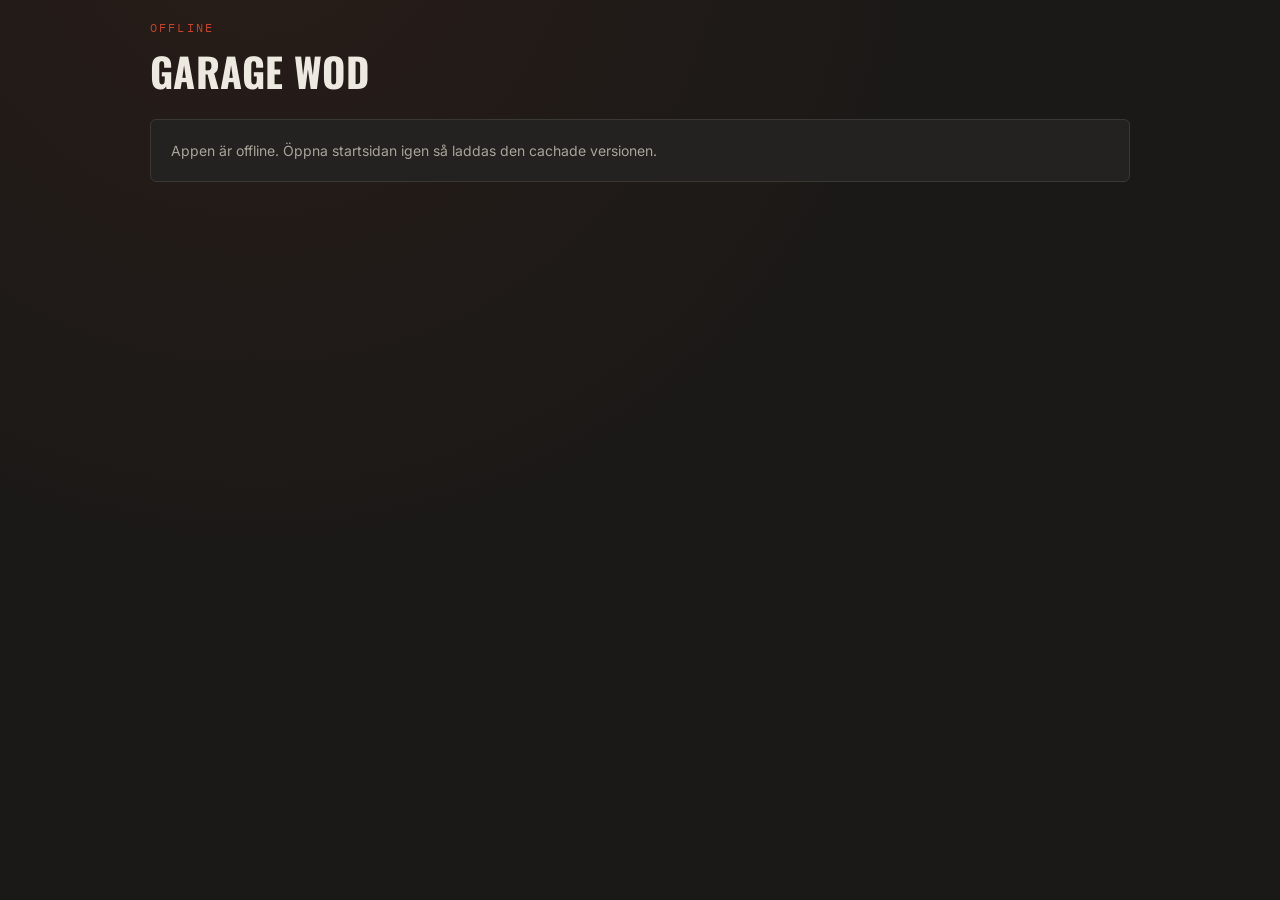
<file: offline.html>
<!DOCTYPE html><html lang="sv"><head><meta charset="UTF-8"><meta name="viewport" content="width=device-width, initial-scale=1"><meta name="theme-color" content="#1a1917"><link rel="stylesheet" href="./css/style.css"><title>Garage WOD offline</title></head><body><div class="wrap"><p class="eyebrow">Offline</p><h1>Garage WOD</h1><div class="panel"><p class="warmup">Appen är offline. Öppna startsidan igen så laddas den cachade versionen.</p></div></div></body></html>
</file>
<file: css/style.css>
@import url('https://fonts.googleapis.com/css2?family=Oswald:wght@500;600;700&family=Inter:wght@400;500;600&family=IBM+Plex+Mono:wght@500;600&display=swap');

:root{
  --bg:#1a1917;
  --surface:#232220;
  --surface-2:#2c2a27;
  --chalk:#ede9e0;
  --chalk-dim:#a8a49a;
  --iron:#c8432a;
  --iron-dim:#8f3320;
  --steel:#6b7686;
  --line:#3a3835;
}

*{box-sizing:border-box;-webkit-tap-highlight-color:transparent;}
html{
  height:-webkit-fill-available;
}
body{
  margin:0;
  background:
    radial-gradient(ellipse at 20% -10%, rgba(200,67,42,0.08), transparent 50%),
    var(--bg);
  color:var(--chalk);
  font-family:'Inter',sans-serif;
  padding:calc(env(safe-area-inset-top) + 20px) max(18px, env(safe-area-inset-right)) calc(env(safe-area-inset-bottom) + 40px) max(18px, env(safe-area-inset-left));
  min-height:100vh;
  min-height:100dvh;
  min-height:-webkit-fill-available;
  overscroll-behavior-y:contain;
}

.wrap{max-width:980px;margin:0 auto;}

.eyebrow{
  font-family:'IBM Plex Mono',monospace;
  font-size:12px;
  letter-spacing:0.18em;
  color:var(--iron);
  text-transform:uppercase;
  margin:0 0 6px;
}

h1{
  font-family:'Oswald',sans-serif;
  font-weight:700;
  font-size:clamp(28px,5vw,40px);
  letter-spacing:0.01em;
  margin:0 0 18px;
  color:var(--chalk);
  text-transform:uppercase;
}

.equipment{
  display:flex;
  flex-wrap:wrap;
  gap:8px;
  margin-bottom:26px;
}
.chip{
  font-family:'IBM Plex Mono',monospace;
  font-size:11px;
  letter-spacing:0.03em;
  padding:6px 10px;
  border:1px solid var(--line);
  border-radius:3px;
  color:var(--chalk-dim);
  background:var(--surface);
}

.layout{
  display:grid;
  grid-template-columns:1fr;
  gap:20px;
}
@media(min-width:840px){
  .layout{grid-template-columns:280px 1fr;align-items:start;}
}

.panel{
  background:var(--surface);
  border:1px solid var(--line);
  border-radius:6px;
  padding:20px;
}

.section-label{
  font-family:'IBM Plex Mono',monospace;
  font-size:11px;
  color:var(--steel);
  letter-spacing:0.12em;
  text-transform:uppercase;
  margin:0 0 8px;
  display:block;
}

select#formatSelect,
select#equipmentSelect {
  width: 100%;
  font-family: 'Oswald', sans-serif;
  font-weight: 500;
  font-size: 16px;
  color: var(--chalk);
  background: var(--surface-2);
  border: 1px solid var(--line);
  border-radius: 4px;
  padding: 14px 40px 14px 14px;
  margin-bottom: 18px;
  appearance: none;
  -webkit-appearance: none;
  cursor: pointer;
  min-height: 48px;
  touch-action: manipulation;
  background-image: url("data:image/svg+xml;utf8,<svg xmlns='http://www.w3.org/2000/svg' width='14' height='9' viewBox='0 0 14 9'><path d='M1 1L7 7L13 1' stroke='%23a8a49a' stroke-width='1.6' fill='none' stroke-linecap='round' stroke-linejoin='round'/></svg>");
  background-repeat: no-repeat;
  background-position: right 14px center;
}

button#pull{
  width:100%;
  font-family:'Oswald',sans-serif;
  font-weight:600;
  font-size:17px;
  letter-spacing:0.06em;
  text-transform:uppercase;
  color:var(--chalk);
  background:var(--iron);
  border:none;
  border-radius:4px;
  padding:16px;
  min-height:52px;
  cursor:pointer;
  touch-action:manipulation;
  transition:transform 0.08s ease, background 0.15s ease;
  box-shadow:0 3px 0 var(--iron-dim);
}
button#pull:active{
  transform:translateY(3px);
  box-shadow:0 0 0 var(--iron-dim);
}
button#pull:hover{background:#d34e33;}

.output{padding:0;background:none;border:none;}

.timer-panel{
  display:none;
  background:var(--surface);
  border:1px solid var(--line);
  border-radius:6px;
  padding:22px 24px;
  margin-bottom:18px;
  text-align:center;
}
.timer-panel.show{display:block;}
.timer-label{
  font-family:'IBM Plex Mono',monospace;
  font-size:11px;
  color:var(--steel);
  letter-spacing:0.14em;
  text-transform:uppercase;
  margin:0 0 6px;
}
.timer-digits{
  font-family:'IBM Plex Mono',monospace;
  font-weight:600;
  font-size:clamp(38px,9vw,58px);
  letter-spacing:0.02em;
  color:var(--chalk);
  margin:0 0 14px;
}
.timer-progress{
  height:4px;
  background:var(--line);
  border-radius:2px;
  overflow:hidden;
  margin-bottom:16px;
}
.timer-progress-bar{
  height:100%;
  background:var(--iron);
  width:100%;
  transition:width 0.2s linear;
}
.timer-buttons{
  display:flex;
  gap:10px;
  justify-content:center;
  margin-bottom:10px;
}
.timer-buttons button{
  font-family:'Oswald',sans-serif;
  font-weight:600;
  font-size:15px;
  letter-spacing:0.04em;
  text-transform:uppercase;
  padding:12px 26px;
  min-height:48px;
  min-width:110px;
  border-radius:4px;
  border:1px solid var(--line);
  cursor:pointer;
  touch-action:manipulation;
}
#startBtn{background:var(--chalk);color:var(--bg);border:none;}
#resetBtn{background:transparent;color:var(--chalk-dim);}
#startBtn:hover{background:#fff;}
#resetBtn:hover{color:var(--chalk);border-color:var(--chalk-dim);}
.timer-hint{
  font-family:'IBM Plex Mono',monospace;
  font-size:11px;
  color:var(--steel);
}
.timer-hint kbd{
  background:var(--surface-2);
  border:1px solid var(--line);
  border-radius:3px;
  padding:1px 6px;
  font-family:'IBM Plex Mono',monospace;
}

.card{
  background:var(--surface);
  border:1px solid var(--line);
  border-radius:6px;
  padding:26px 24px 22px;
  display:none;
  position:relative;
  overflow:hidden;
}
.card.show{display:block;}
.card::before{
  content:"";
  position:absolute;
  inset:0;
  background-image:
    repeating-linear-gradient(0deg, rgba(255,255,255,0.012) 0px, transparent 1px, transparent 2px),
    repeating-linear-gradient(90deg, rgba(255,255,255,0.012) 0px, transparent 1px, transparent 2px);
  pointer-events:none;
}

.format-label{
  font-family:'IBM Plex Mono',monospace;
  font-size:12px;
  color:var(--iron);
  letter-spacing:0.14em;
  text-transform:uppercase;
  margin:0 0 4px;
}
.workout-name{
  display:none;
  font-family:'Oswald',sans-serif;
  font-weight:600;
  font-size:clamp(18px,3.2vw,22px);
  text-transform:uppercase;
  letter-spacing:0.02em;
  color:var(--chalk);
  margin:0 0 10px;
  line-height:1.15;
}
.format-name{
  font-family:'Oswald',sans-serif;
  font-weight:700;
  font-size:clamp(24px,5vw,32px);
  text-transform:uppercase;
  margin:0 0 4px;
  line-height:1.05;
}
.format-detail{
  font-family:'IBM Plex Mono',monospace;
  color:var(--chalk-dim);
  font-size:13px;
  margin:0 0 20px;
}

.warmup, .strength{
  font-size:14px;
  color:var(--chalk-dim);
  line-height:1.5;
  margin:0;
}

.movement-list{
  list-style:none;
  margin:0;
  padding:0;
  border-top:1px solid var(--line);
}
.movement-list li{
  display:flex;
  align-items:flex-start;
  justify-content:space-between;
  gap:14px;
  padding:12px 0;
  border-bottom:1px solid var(--line);
}
.mv-name{
  font-family:'Oswald',sans-serif;
  font-weight:500;
  font-size:17px;
  letter-spacing:0.01em;
}
.mv-tag{
  font-family:'IBM Plex Mono',monospace;
  font-size:10px;
  color:var(--steel);
  text-transform:uppercase;
  letter-spacing:0.06em;
  display:block;
  margin-top:2px;
}
.mv-desc{
  font-size:12.5px;
  color:var(--chalk-dim);
  line-height:1.4;
  margin-top:4px;
  max-width:420px;
}
.mv-reps{
  font-family:'IBM Plex Mono',monospace;
  font-weight:600;
  font-size:16px;
  color:var(--iron);
  white-space:nowrap;
}

.note{
  margin-top:18px;
  font-size:12px;
  color:var(--steel);
  font-family:'IBM Plex Mono',monospace;
  line-height:1.5;
}

.rolling{opacity:0.35;filter:blur(0.3px);}

.action-row{
  display:none;
  gap:10px;
  margin-top:16px;
}
.action-row.show{display:flex;flex-wrap:wrap;}
.action-row button{
  font-family:'IBM Plex Mono',monospace;
  font-size:12px;
  letter-spacing:0.04em;
  color:var(--chalk-dim);
  background:var(--surface-2);
  border:1px solid var(--line);
  border-radius:4px;
  padding:12px 16px;
  min-height:44px;
  cursor:pointer;
  touch-action:manipulation;
}
.action-row button:hover{color:var(--chalk);border-color:var(--chalk-dim);}

.install-hint{display:none;margin-top:14px;font-family:'IBM Plex Mono',monospace;font-size:11px;color:var(--steel);line-height:1.45;}
.install-hint.show{display:block;}
@media (display-mode: standalone){.install-hint{display:none!important;}}

#equipmentSelect {
  width: 100%;
  font-family: 'Oswald', sans-serif;
  font-weight: 500;
  font-size: 16px;
  color: var(--chalk);
  background-color: var(--surface-2);
  border: 1px solid var(--line);
  border-radius: 4px;
  padding: 14px 40px 14px 14px;
  margin-bottom: 18px;
  appearance: none;
  -webkit-appearance: none;
  cursor: pointer;
  min-height: 48px;
  touch-action: manipulation;
}
/* Garage WOD 2.1 */
.equipment-options{border:1px solid rgba(180,180,180,.25);border-radius:12px;padding:12px;margin:12px 0;display:grid;grid-template-columns:repeat(2,minmax(0,1fr));gap:10px}
.equipment-options legend{padding:0 6px}
.equipment-options label{display:flex;align-items:center;gap:7px;font-size:14px;cursor:pointer}
.equipment-options input{width:18px;height:18px;accent-color:#d8a14d}
.filter-status{font-size:13px;line-height:1.5;min-height:1em}
.swap-movement{font-size:12px;padding:7px 10px;margin:6px 0;border-radius:8px;white-space:nowrap}
@media(max-width:380px){.equipment-options{grid-template-columns:1fr}}
</file>
